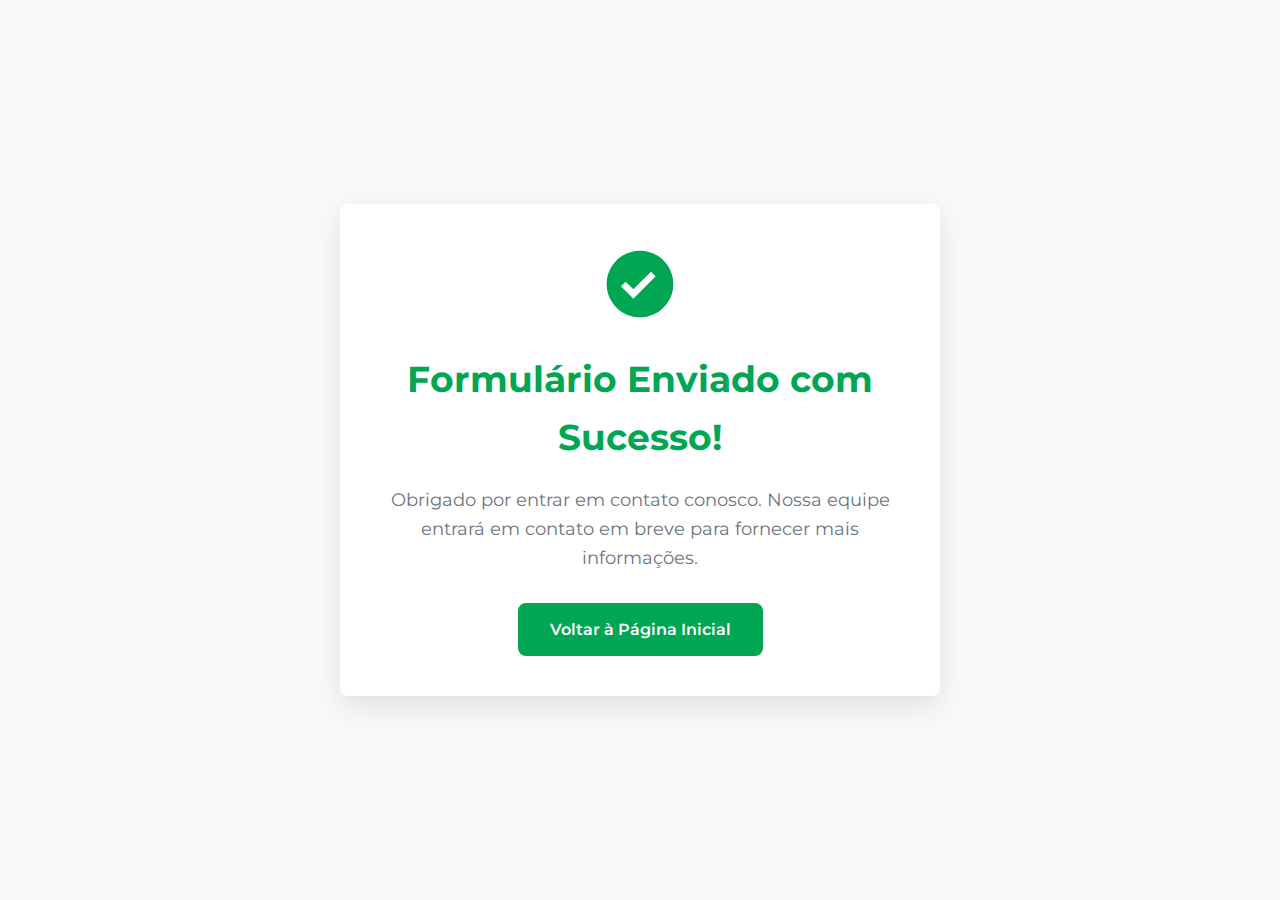
<file: pages/success-form.html>
<!DOCTYPE html>
<html lang="pt-BR">
<head>
  <meta charset="UTF-8">
  <meta name="viewport" content="width=device-width, initial-scale=1.0">
  <title>Formulário Enviado com Sucesso - BRA Soluções Ambientais</title>

  <link rel="icon" type="image/png" sizes="192x192" href="../public/favicon/android-chrome-192x192.png">
  <link rel="icon" type="image/png" sizes="512x512" href="../public/favicon/android-chrome-512x512.png">
  <link rel="apple-touch-icon" sizes="180x180" href="../public/favicon/apple-touch-icon.png">
  <link rel="icon" type="image/png" sizes="32x32" href="../public/favicon/favicon-32x32.png">
  <link rel="icon" type="image/png" sizes="16x16" href="../public/favicon/favicon-16x16.png">
  <link rel="manifest" href="../public/favicon/site.webmanifest">

  <link rel="stylesheet" href="/css/success.css">
  <link rel="preconnect" href="https://fonts.googleapis.com">
  <link rel="preconnect" href="https://fonts.gstatic.com" crossorigin>
  <link href="https://fonts.googleapis.com/css2?family=Montserrat:wght@300;400;500;600;700&display=swap" rel="stylesheet">
  <link rel="stylesheet" href="https://use.fontawesome.com/releases/v5.0.7/css/all.css">
</head>
<body>
  <div class="success-container">
    <div class="success-content">
      <div class="success-icon">
        <svg xmlns="http://www.w3.org/2000/svg" viewBox="0 0 24 24" width="80" height="80" fill="#00a652">
          <path d="M12 2C6.486 2 2 6.486 2 12s4.486 10 10 10 10-4.486 10-10S17.514 2 12 2zm-1.999 14.413l-3.713-3.705L7.7 11.292l2.299 2.295 5.294-5.294 1.414 1.414-6.706 6.706z"/>
        </svg>
      </div>
      <h1>Formulário Enviado com Sucesso!</h1>
      <p>Obrigado por entrar em contato conosco. Nossa equipe entrará em contato em breve para fornecer mais informações.</p>
      <a href="../index.html" class="btn primary-btn">Voltar à Página Inicial</a>
    </div>
  </div>
</body>
</html>
</file>
<file: css/success.css>
:root {
  --primary-color: #00a652;
  --dark-primary: #008a44;
  --secondary-color: #01adee;
  --light-bg: #f8f9fa;
  --dark-bg: #343a40;
  --text-color: #333;
  --light-text: #fff;
  --border-radius: 8px;
  --transition: all 0.3s ease;
}

* {
  margin: 0;
  padding: 0;
  box-sizing: border-box;
}

html,
body {
  height: 100%;
  font-family: "Montserrat", sans-serif;
  color: var(--text-color);
  line-height: 1.6;
  background-color: var(--light-bg);
}

.success-container {
  display: flex;
  justify-content: center;
  align-items: center;
  min-height: 100vh;
  padding: 20px;
  background-color: var(--light-bg);
}

.success-content {
  text-align: center;
  max-width: 600px;
  padding: 40px;
  background-color: var(--light-text);
  border-radius: var(--border-radius);
  box-shadow: 0 10px 30px rgba(0, 0, 0, 0.1);
  animation: fadeIn 1s ease-in-out;
}

.success-icon {
  margin-bottom: 20px;
  animation: bounce 1.5s infinite;
}

.success-icon svg {
  width: 80px;
  height: 80px;
}

.success-content h1 {
  font-size: 36px;
  font-weight: 700;
  margin-bottom: 20px;
  color: var(--primary-color);
}

.success-content p {
  font-size: 18px;
  margin-bottom: 30px;
  color: #6c757d;
}

.btn {
  display: inline-block;
  padding: 12px 30px;
  border-radius: var(--border-radius);
  text-decoration: none;
  font-weight: 600;
  cursor: pointer;
  transition: var(--transition);
  text-align: center;
}

.primary-btn {
  background-color: var(--primary-color);
  color: var(--light-text);
  border: 2px solid var(--primary-color);
}

.primary-btn:hover {
  background-color: var(--dark-primary);
  transform: translateY(-3px);
  box-shadow: 0 5px 15px rgba(0, 166, 82, 0.3);
}

/* Animações */
@keyframes fadeIn {
  from {
    opacity: 0;
    transform: translateY(20px);
  }
  to {
    opacity: 1;
    transform: translateY(0);
  }
}

@keyframes bounce {
  0%,
  20%,
  50%,
  80%,
  100% {
    transform: translateY(0);
  }
  40% {
    transform: translateY(-20px);
  }
  60% {
    transform: translateY(-10px);
  }
}

/* Responsividade */
@media (max-width: 768px) {
  .success-content h1 {
    font-size: 28px;
  }

  .success-content p {
    font-size: 16px;
  }

  .success-icon svg {
    width: 60px;
    height: 60px;
  }
}
</file>
